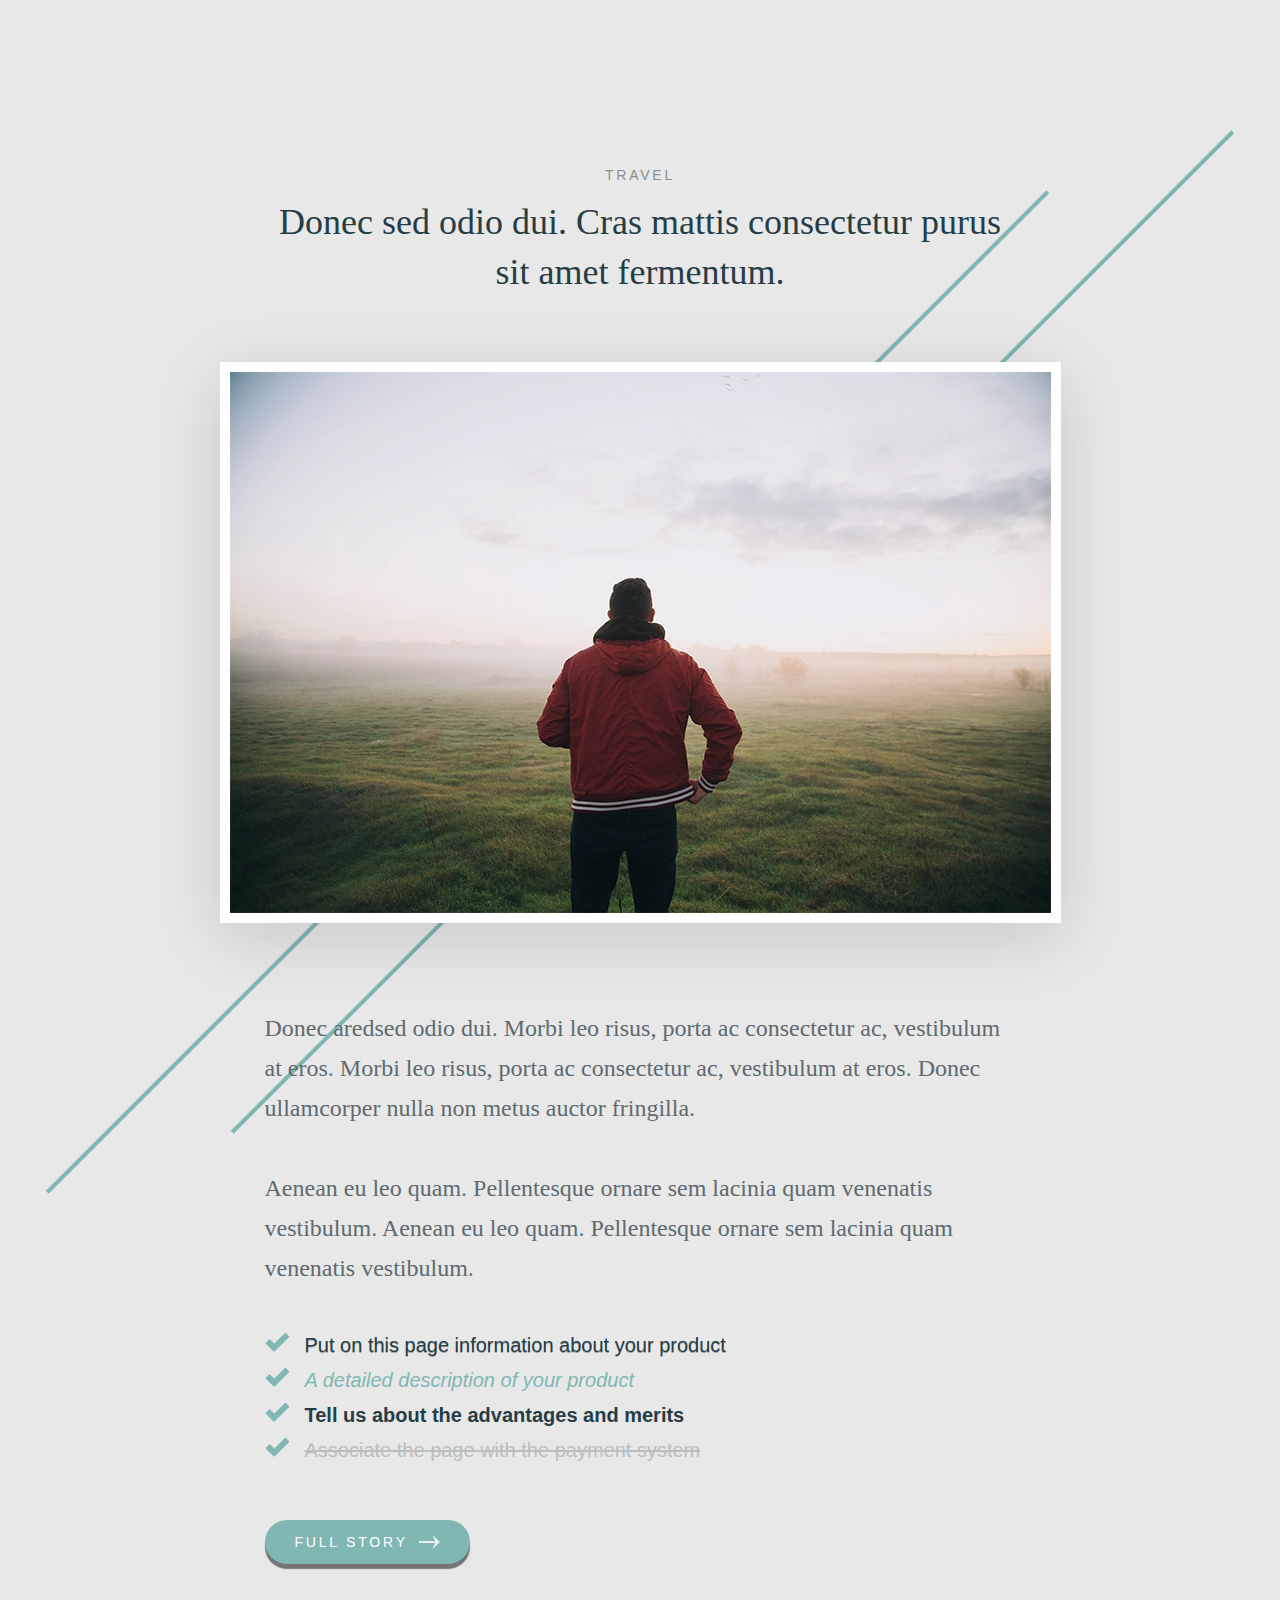
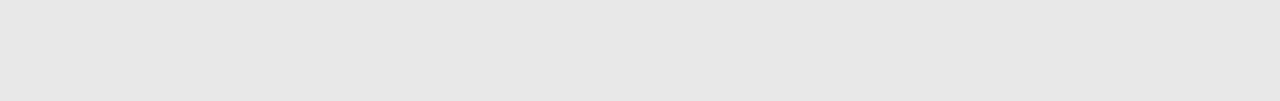
<file: index.html>
<!DOCTYPE html>
<html lang="ru">

<head>
    <title>My First Project</title>
    <meta charset="UTF-8">
    <link rel="stylesheet" href="https://5wat.github.io/test/css/style.css">
    <link rel="shortcut icon" href="https://5wat.github.io/test/img/icons/sun.ico" type="image/x-icon">
    <link rel="icon" href="https://5wat.github.io/test/img/icons/sun.ico" type="image/x-icon">
</head>

<body>
    <div class="content">
        <div class="content-top">
            <div class="content-top_category">Travel</div>
            <h1 class="content-top_title">Donec sed odio dui. Cras mattis consectetur purus sit amet fermentum.
            </h1>
        </div>

        <div class="content-image">
            <img src="https://5wat.github.io/test/img/image.jpg" alt="">
        </div>
        <div class="content-bottom">
            <div class="content-botom_text">
                <p>Donec aredsed odio dui. Morbi leo risus, porta ac consectetur ac, vestibulum at eros. Morbi leo
                    risus, porta ac consectetur ac, vestibulum at eros. Donec ullamcorper nulla non metus auctor
                    fringilla.</p>
                <p>Aenean eu leo quam. Pellentesque ornare sem lacinia quam venenatis vestibulum. Aenean eu leo quam.
                    Pellentesque ornare sem lacinia quam venenatis vestibulum.</p>
            </div>
            <div class="content-bottom_info">
                <ul class="content-bottom_info-list">
                    <li>Put on this page information about your product</li>
                    <li>A detailed description of your product</li>
                    <li>Tell us about the advantages and merits</li>
                    <li>Associate the page with the payment system</li>
                </ul>
                <a target="_blank" href="https://github.com/5wat" class="content-bottom-info_link">
                    <span>Full Story</span>
                </a>
            </div>
        </div>
    </div>
</body>

</html>
</file>
